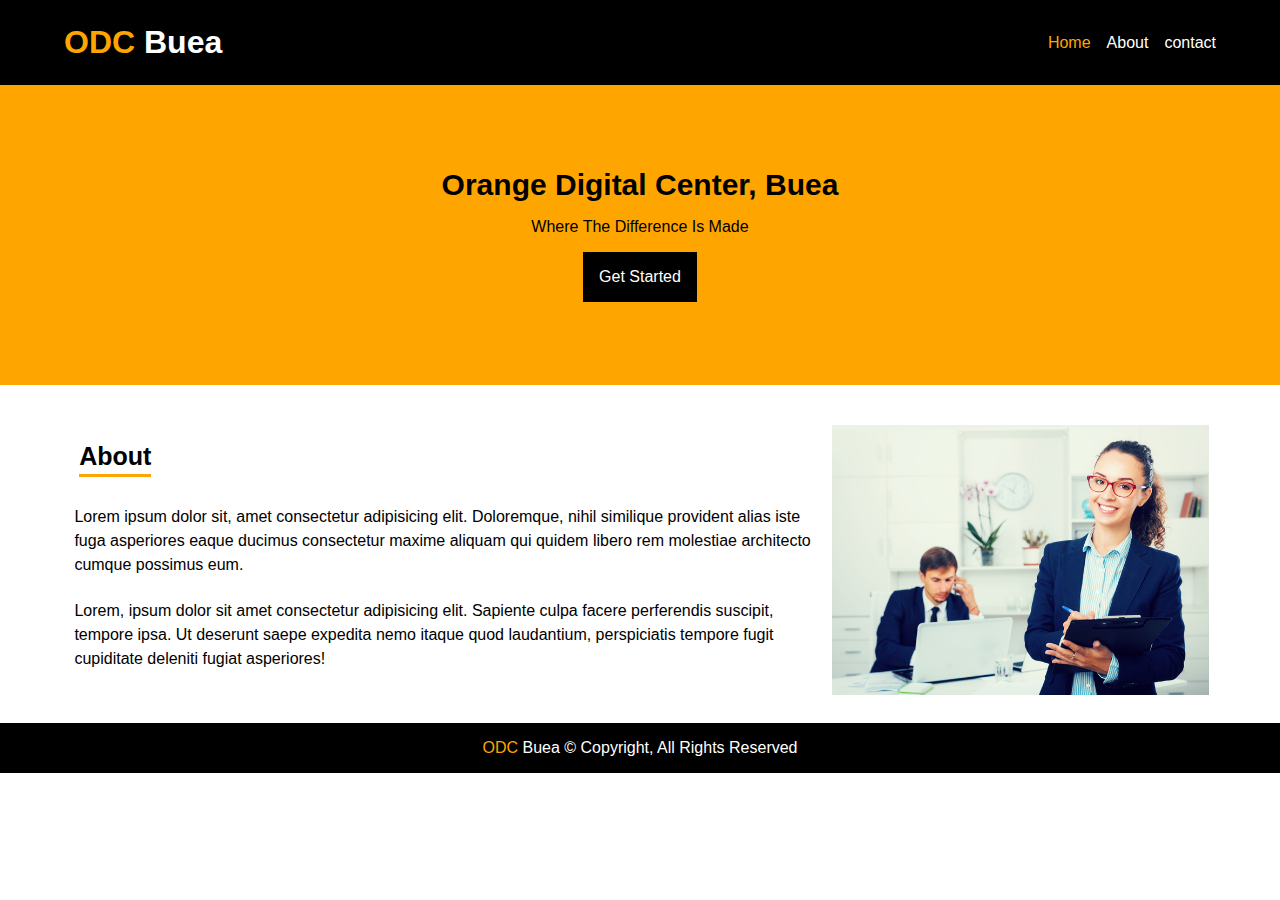
<file: index.html>
<!DOCTYPE html>
<html lang="en">
<head>
    <meta charset="UTF-8">
    <meta name="viewport" content="width=device-width, initial-scale=1.0">
    <link rel="stylesheet" href="css/style.css">
    <title>ODC Website</title>
    
</head>
<body>
    <!-- Navbar -->
    <nav class="navbar">
        <div class="container">
            <h1><span>ODC</span> Buea</h1>
            <ul>
                <li><a href="index.html"  class="active">Home</a></li>
                <li><a href="about.html">About</a></li>
                <li><a href="Contact.html">contact</a></li>
            </ul>
        </div>
    </nav>
    <!-- End of Navbar -->
    <!-- Start of Hero -->
    <section class="hero">
        <div class="container">
            <h1>Orange Digital Center, Buea </h1>
            <p>Where the difference is made</p>
            <a href="#">get Started</a>
        </div>
    </section>

    <!-- End of hero -->
    <!-- start of about section -->
    <section class="about">
        <div class="container">
            <div class="left">
                <div class="section-title">
                    <h1>About</h1>
                </div>
                <p>Lorem ipsum dolor sit, amet consectetur adipisicing elit. Doloremque, nihil similique provident alias
                    iste fuga asperiores eaque ducimus consectetur maxime aliquam qui quidem libero rem molestiae architecto
                    cumque possimus eum.</p>
                <p>Lorem, ipsum dolor sit amet consectetur adipisicing elit. Sapiente culpa facere perferendis suscipit,
                    tempore ipsa. Ut deserunt saepe expedita nemo itaque quod laudantium, perspiciatis tempore fugit
                    cupiditate deleniti fugiat asperiores!</p>
    
            </div>
            <div class="right">
                <img src="images/staffImage.jpeg" alt="staff picture" height="auto">
            </div>
        </div>
    </section>

    <!-- end of about -->

    <!-- start of footer -->
    <footer>
        <div class="container">
            <span class="active">ODC</span> Buea &copy; copyright, all rights reserved
        </div>
    </footer>
    <!-- end of footer -->
</body>
</html>
</file>
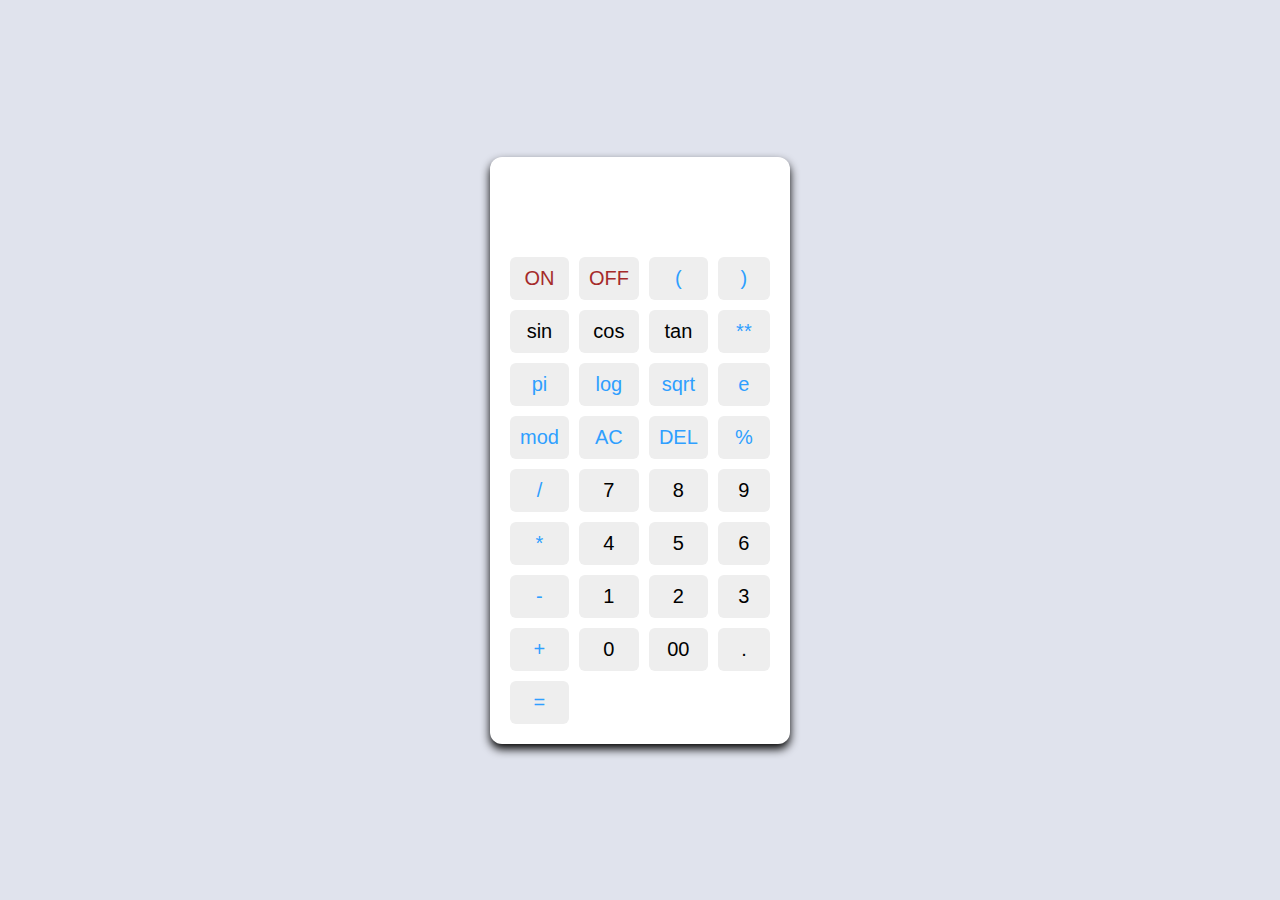
<file: calculator/index.html>
<!DOCTYPE html>
<html lang="en">

<head>
    <meta charset="UTF-8">
    <meta name="viewport" content="width=device-width, initial-scale=1.0">
    <title>calculator</title>
    <link rel="stylesheet" href="style.css">
</head>

<body>
    <div class="container">
        <input type="text" class="display" />
        <div class="buttons">

            <button class="power" data-value="on">ON</button>
            <button class="power" data-value="off">OFF</button>
            <button class="operator" data-value="(">(</button>
            <button class="operator" data-value=")">)</button>
            
            <button data-value="sin">sin</button>
            <button data-value="cos">cos</button>
            <button data-value="tan">tan</button>
            <button class="operator" data-value="**">**</button>
            <button class="operator" data-value="3.14">pi</button>

            <button class="operator" data-value="log">log</button>
            <button class="operator" data-value="sqrt">sqrt</button>
            <button class="operator" data-value="e">e</button>
            <button class="operator" data-value="mod">mod</button>

            <button class="operator" data-value="AC">AC</button>
            <button class="operator" data-value="DEL">DEL</button>
            <button class="operator" data-value="%">%</button>
            <button class="operator" data-value="/">/</button>

            <button data-value="7"> 7 </button>
            <button data-value="8"> 8 </button>
            <button data-value="9"> 9 </button>
            <button class="operator" data-value="*">*</button>

            <button data-value="4"> 4 </button>
            <button data-value="5"> 5 </button>
            <button data-value="6"> 6 </button>
            <button class="operator" data-value="-">-</button>

            <button data-value="1"> 1 </button>
            <button data-value="2"> 2 </button>
            <button data-value="3"> 3 </button>
            <button class="operator" data-value="+">+</button>

            <button data-value="0"> 0 </button>
            <button data-value="00"> 00 </button>
            <button data-value="."> . </button>
            <button class="operator" data-value="=">=</button>
        </div>

    </div>
    <script src="script.js"></script>
</body>

</html>
</file>
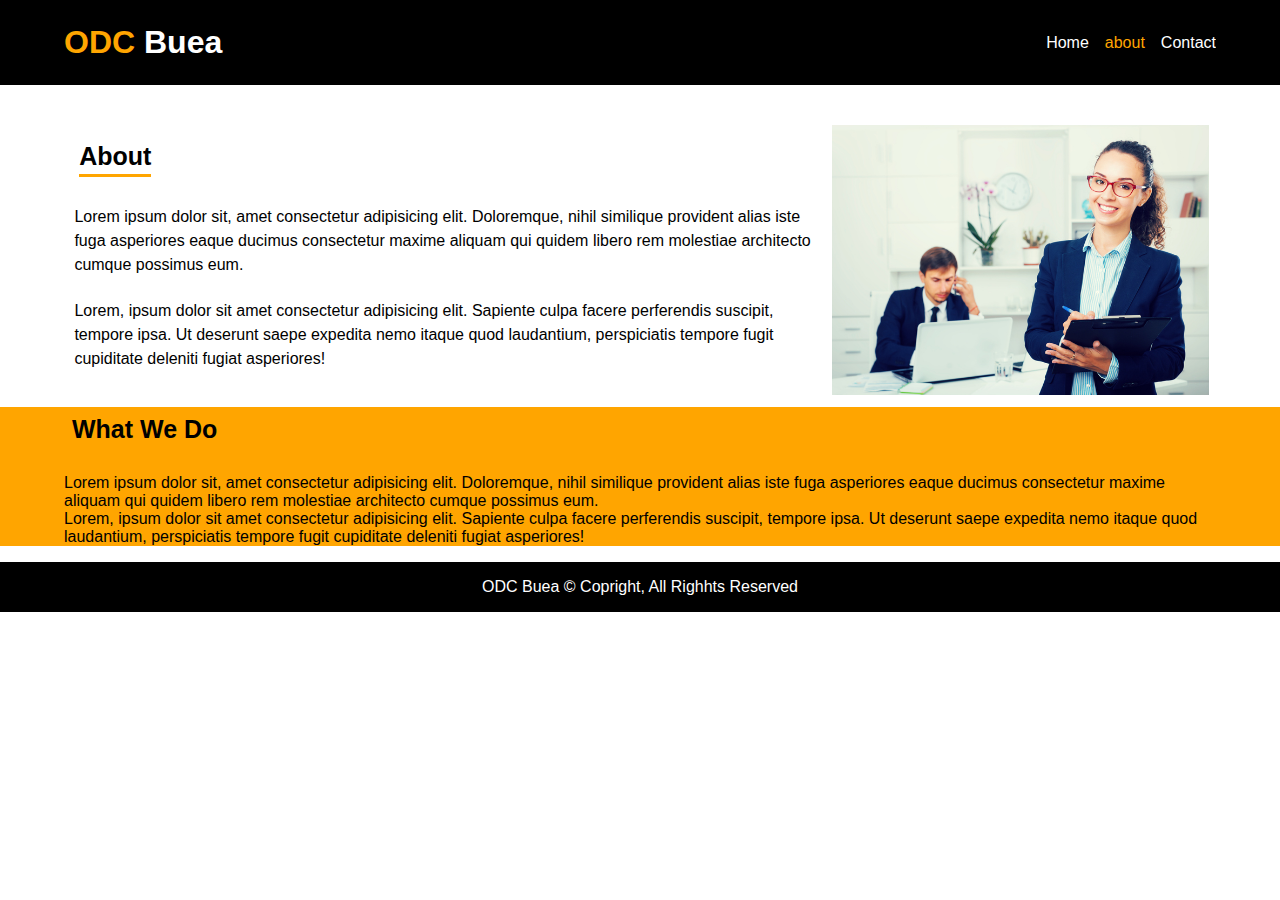
<file: about.html>
<!DOCTYPE html>
<html lang="en">

<head>
    <meta charset="UTF-8">
    <meta name="viewport" content="width=device-width, initial-scale=1.0">
    <link rel="stylesheet" href="css/style.css">
    <title>ODC Website</title>

</head>

<body>
    <!-- Navbar -->
    <nav class="navbar">
        <div class="container">
            <h1><span>ODC</span> Buea</h1>
            <ul>
                <li><a href="index.html">Home</a></li>
                <li><a href="about.html" class="active">about</a></li>
                <li><a href="contact.html">Contact</a></li>
            </ul>
        </div>
    </nav>
    <!-- End of Navbar -->
    <!-- Start of Hero -->

    <!-- End of hero -->
    <!-- start of about section -->
    <section class="about">
        <div class="container">
            <div class="left">
                <div class="section-title">
                    <h1>About</h1>
                </div>
                <p>Lorem ipsum dolor sit, amet consectetur adipisicing elit. Doloremque, nihil similique provident alias
                    iste fuga asperiores eaque ducimus consectetur maxime aliquam qui quidem libero rem molestiae
                    architecto
                    cumque possimus eum.</p>
                <p>Lorem, ipsum dolor sit amet consectetur adipisicing elit. Sapiente culpa facere perferendis suscipit,
                    tempore ipsa. Ut deserunt saepe expedita nemo itaque quod laudantium, perspiciatis tempore fugit
                    cupiditate deleniti fugiat asperiores!</p>

            </div>
            <div class="right">
                <img src="images/staffImage.jpeg" alt="staff picture" height="auto">
            </div>
        </div>
    </section>

    <!-- end of about -->

    <!-- start of footer -->
    <section class="coloured">
    <div class="container">
            <div class="right">
                <div class="section-title">
                    <h1>What We Do</h1>
                </div>
                <p>Lorem ipsum dolor sit, amet consectetur adipisicing elit. Doloremque, nihil similique provident alias
                    iste fuga asperiores eaque ducimus consectetur maxime aliquam qui quidem libero rem molestiae
                    architecto
                    cumque possimus eum.</p>
                <p>Lorem, ipsum dolor sit amet consectetur adipisicing elit. Sapiente culpa facere perferendis suscipit,
                    tempore ipsa. Ut deserunt saepe expedita nemo itaque quod laudantium, perspiciatis tempore fugit
                    cupiditate deleniti fugiat asperiores!</p>
            </div>
        </section>
    </div>


    <footer>
        <div class="container">
            <span>ODC</span> Buea &copy; copright, all righhts reserved
        </div>
    </footer>
    <!-- end of footer -->
</body>

</html>
</file>
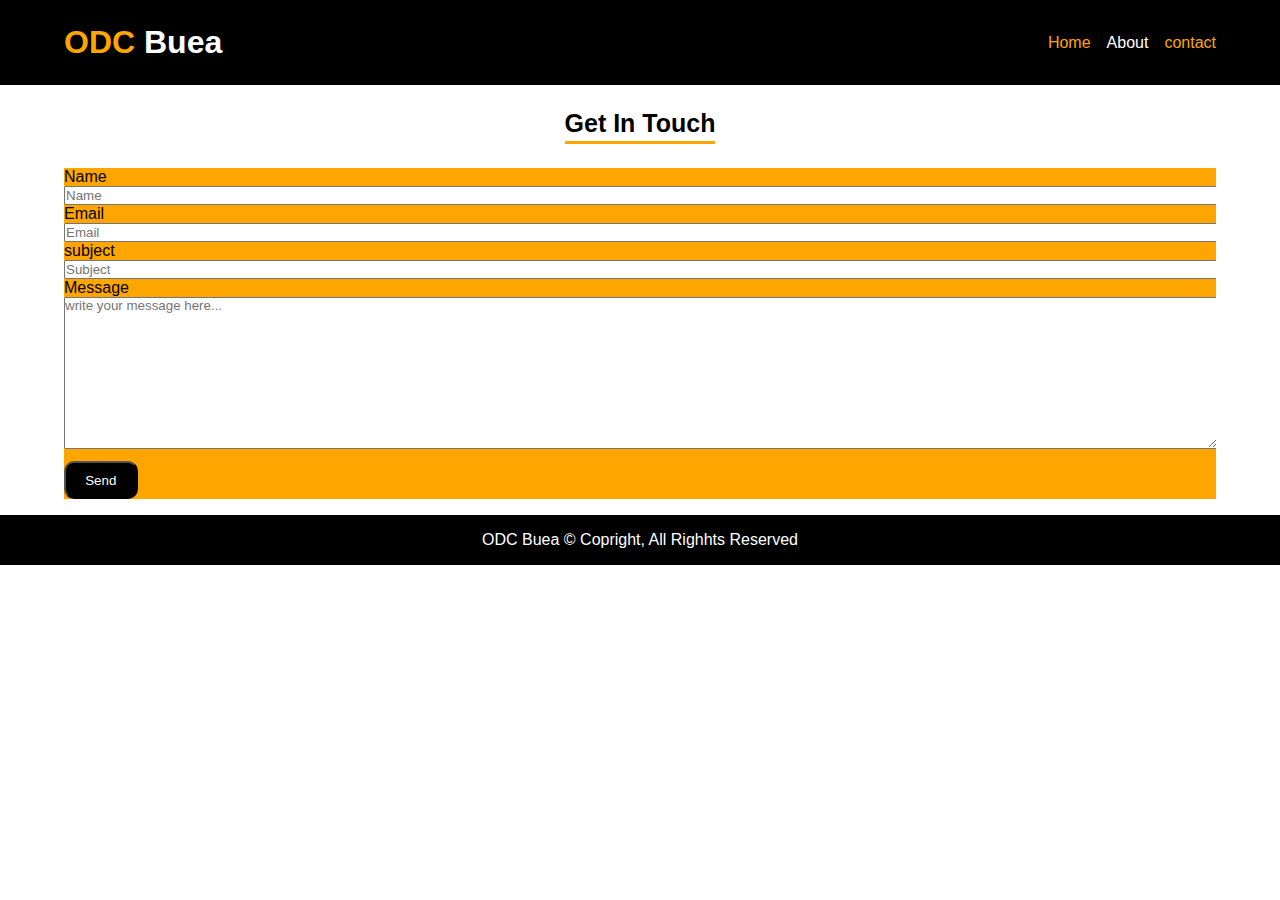
<file: contact.html>
<!DOCTYPE html>
<html lang="en">

<head>
    <meta charset="UTF-8">
    <meta name="viewport" content="width=device-width, initial-scale=1.0">
    <link rel="stylesheet" href="css/style.css">
    <title>ODC Website</title>

</head>

<body>
    <!-- Navbar -->
    <nav class="navbar">
        <div class="container">
            <h1><span>ODC</span> Buea</h1>
            <ul>
                <li><a href="index.html" class="active">Home</a></li>
                <li><a href="about.html">About</a></li>
                <li><a href="contact.html" class="active">contact</a></li>
            </ul>
        </div>
    </nav>
    <!-- End of Navbar -->
    <!-- form section -->
    <section class="form">
        <div class="container">
            <div class="section-title">
                <h1>get in touch</h1>
            </div>

            <div class="coloured">
                <form>
                    <div class="form-element">
                        <label> Name </label>
                        <input type="text" placeholder="Name">
                        <label>Email</label>
                        <input type="text" placeholder="Email">

                    </div>
                    <div class="form element">
                        <label>subject</label>
                        <input type="type" placeholder="Subject">
                    </div>
                    <div class="form element">
                        <label>Message</label>
                        <textarea cols="30" placeholder="write your message here..." rows="10"></textarea>
                        <button type="submit">Send</button>
                    </div>
                </form>
            </div>
    </section>
    <!--end of section>

    

    <!-- start of footer -->
    <footer>
        <div class="container">
            <span>ODC</span> Buea &copy; copright, all righhts reserved
        </div>
    </footer>
    <!-- end of footer -->
</body>

</html>
</file>
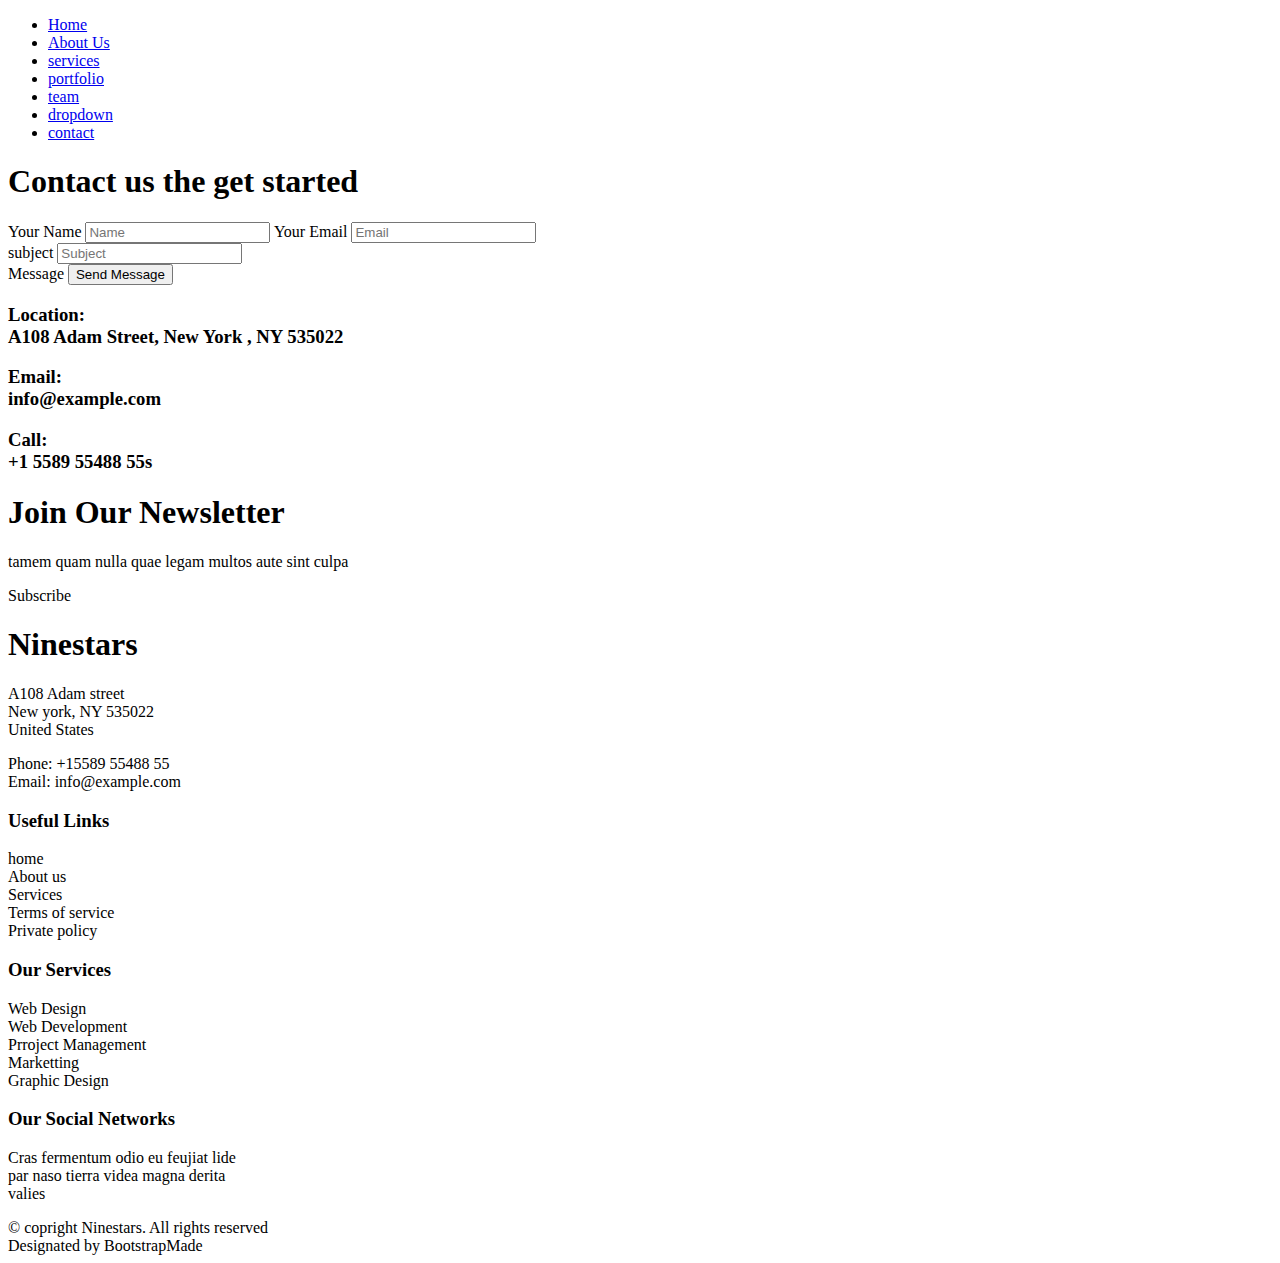
<file: Ninestars/contact.html>
<!DOCTYPE html>
<html lang="en">
<head>
    <meta charset="UTF-8">
    <meta http-equiv="X-UA-Compatible" content="IE=edge">
    <meta name="viewport" content="width=device-width, initial-scale=1.0">
    <title>Ninestars</title>
</head>
<body>
            <ul>
                <li><a href="index.html"> Home</a></li>
                <li><a href="about.html"> About Us </a></li>
                <li><a href="services.html"> services </a></li>
                <li><a href="portfolio.html"> portfolio </a></li>
                <li><a href="team.html">team</a></li>
                <li><a href="dropdown.html">dropdown</a></li>
                <li><a href="Contact.html" active="contact"> contact</a></li>
            </ul>
             <!--start of contact-->
        
    <section class="form">
        <div class="container">
            <div class="section-title">
                <h1>Contact us the get started</h1>
            </div>

            <div class="coloured">
                <form>
                    <div class="form-element">
                        <label> Your Name </label>
                        <input type="text" placeholder="Name">
                        <label>Your Email</label>
                        <input type="text" placeholder="Email">

                    </div>
                    <div class="form element">
                        <label>subject</label>
                        <input type="type" placeholder="Subject">
                    </div>
                    <div class="form element">
                        <label>Message</label>
                        <button type="submit">Send Message</button>
                    </div>
                </form>
            </div>
    </section>

    <div class="left">
       <h3>Location: <br> A108 Adam Street, New York , NY 535022</h3>
        <h3>Email: <br> info@example.com </h3>
        <h3>Call: <br> +1 5589 55488 55s</h3>
    </div>
    <!--end of contact-->

    

    <!--stat of footer-->
    <footer>
        <div class="container">
            <h1>Join Our Newsletter</h1>
            <p>tamem quam nulla quae legam multos aute sint culpa</p>
            <label>Subscribe</label>
        </div>
        <div class="container">
            <h1>Ninestars</h1>
            <p>A108 Adam street <br> New york, NY 535022 <br> United States</p>
            <p></p>
            <p> Phone: +15589 55488 55 <br> Email: info@example.com</p>
        </div>
        <div class="container">
            <h3> Useful Links </h3>
            <p>home <br> About us <br> Services <br> Terms of service <br> Private policy </p>
        </div>
        <div class="container">
            <h3>Our Services</h3>
            <p> Web Design <br> Web Development <br> Prroject Management <br> Marketting <br> Graphic Design</p>

        </div>
        <div class="container">
            <h3>Our Social Networks</h3>
            <p>Cras fermentum odio eu feujiat lide <br> par naso tierra videa magna derita <br> valies</p>

        </div>
        <div class="left">
            &copy; copright <span>Ninestars.</span> All rights reserved
        </div>
        <div class="right">
            <span>Designated by</span>  BootstrapMade
        </div>
        

    </footer>
    <!-- end of footer -->
</body>

</html>
</file>
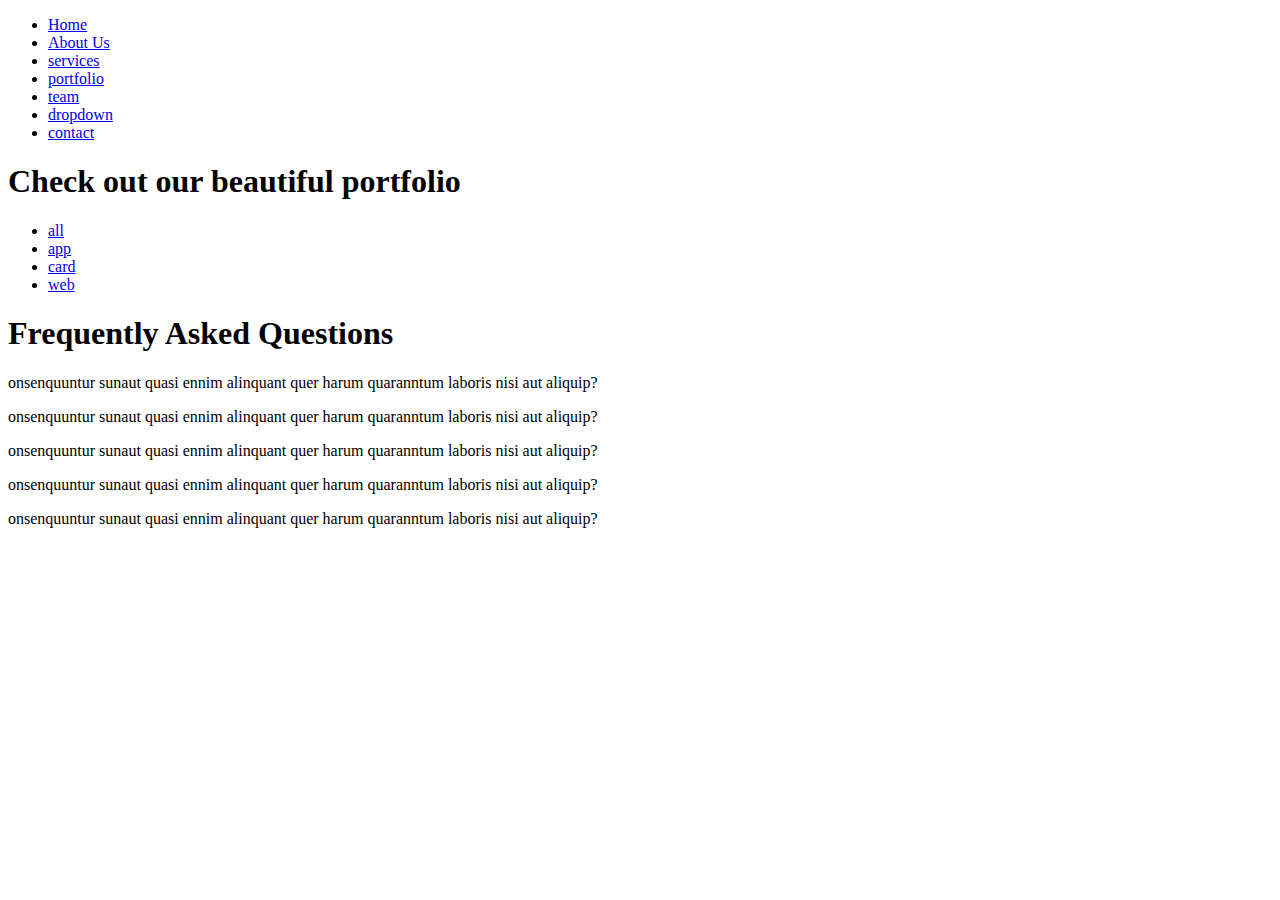
<file: Ninestars/portfolio.html>
<!DOCTYPE html>
<html lang="en">
<head>
    <meta charset="UTF-8">
    <meta http-equiv="X-UA-Compatible" content="IE=edge">
    <meta name="viewport" content="width=device-width, initial-scale=1.0">
    <title>Ninestars</title>
</head>
<body>
            <ul>
                <li><a href="index.html"> Home</a></li>
                <li><a href="about.html"> About Us </a></li>
                <li><a href="services.html"> services </a></li>
                <li><a href="portfolio.html" active= "portfolio"> portfolio </a></li>
                <li><a href="team.html">team</a></li>
                <li><a href="dropdown.html">dropdown</a></li>
                <li><a href="Contact.html">contact</a></li>
            </ul>
            <!--start of portfolio-->
    <section class="portfolio">
        <div class="container">
            <h1>Check out our beautiful portfolio</h1>
        </div>
    <ul>
        <li><a href="all.html" class="active">all</a></li>
        <li><a href="app.html" class="active">app</a></li>
        <li><a href="card.html" class="card">card</a></li>
        <li><a href="web.html" class="web">web</a></li>
    </ul>
    <div class="center">
        <h1>Frequently Asked Questions</h1>
        <p>onsenquuntur sunaut quasi ennim alinquant quer harum quaranntum laboris  nisi aut aliquip?</p>
        <p>onsenquuntur sunaut quasi ennim alinquant quer harum quaranntum laboris  nisi aut aliquip?</p>
        <p>onsenquuntur sunaut quasi ennim alinquant quer harum quaranntum laboris  nisi aut aliquip?</p>
        <p>onsenquuntur sunaut quasi ennim alinquant quer harum quaranntum laboris  nisi aut aliquip?</p>
        <p>onsenquuntur sunaut quasi ennim alinquant quer harum quaranntum laboris  nisi aut aliquip?</p>
    
    </div>
    

    </section>
    <!--end of portfolio-->
</body>

</html>
</file>
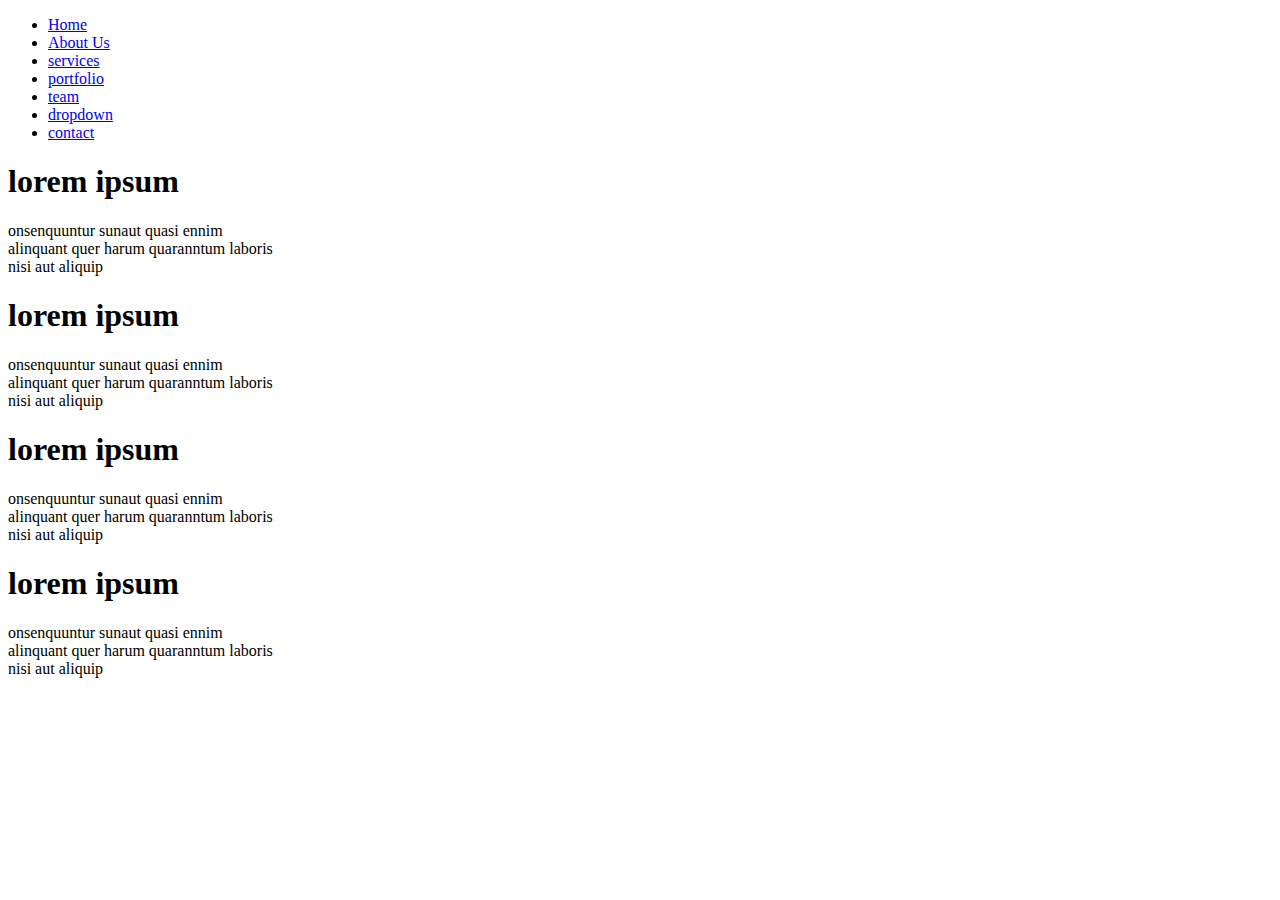
<file: Ninestars/services.html>
<!DOCTYPE html>
<html lang="en">
<head>
    <meta charset="UTF-8">
    <meta http-equiv="X-UA-Compatible" content="IE=edge">
    <meta name="viewport" content="width=device-width, initial-scale=1.0">
    <title>Ninestars</title>
</head>
<body>
            <ul>
                <li><a href="index.html"> Home</a></li>
                <li><a href="about.html"> About Us </a></li>
                <li><a href="services.html" active= "services"> services </a></li>
                <li><a href="portfolio.html">portfolio</a></li>
                <li><a href="team.html">team</a></li>
                <li><a href="dropdown.html">dropdown</a></li>
                <li><a href="Contact.html">contact</a></li>
            </ul>
            <!--start of service section-->
    <section class="service">
        <div class="container">
            <div class="center">
                <h1>lorem ipsum</h1>
                <p>onsenquuntur sunaut quasi ennim <br> alinquant quer harum quaranntum laboris <br> nisi aut aliquip</p>
            </div>
        </div>
        <div class="container">
            <div class="right">
            <h1>lorem ipsum</h1>
                <p>onsenquuntur sunaut quasi ennim <br> alinquant quer harum quaranntum laboris <br> nisi aut aliquip</p>
            </div>
        </div>
        <div class="container">
            <div class="right">
            <h1>lorem ipsum</h1>
                <p>onsenquuntur sunaut quasi ennim <br> alinquant quer harum quaranntum laboris <br> nisi aut aliquip</p>
            </div>
        </div>
        <div class="container">
            <div class="right">
            <h1>lorem ipsum</h1>
                <p>onsenquuntur sunaut quasi ennim <br> alinquant quer harum quaranntum laboris <br> nisi aut aliquip</p>
            </div>
        </div>
        </section>
        
        
        <!--end of services-->
    </body>

    </html>
</file>
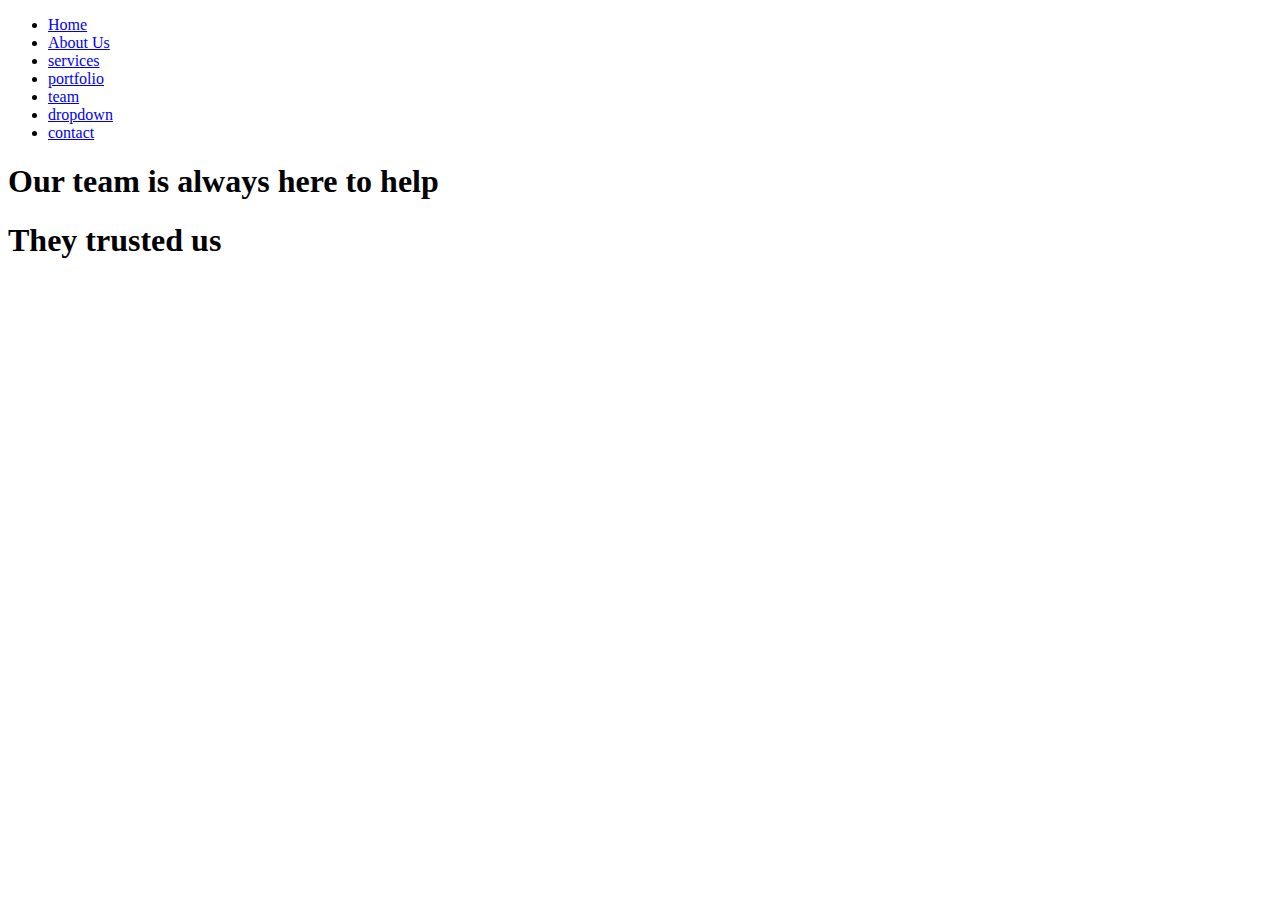
<file: Ninestars/team.html>
<!DOCTYPE html>
<html lang="en">
<head>
    <meta charset="UTF-8">
    <meta http-equiv="X-UA-Compatible" content="IE=edge">
    <meta name="viewport" content="width=device-width, initial-scale=1.0">
    <title>Ninestars</title>
</head>
<body>
            <ul>
                <li><a href="index.html"> Home</a></li>
                <li><a href="about.html"> About Us </a></li>
                <li><a href="services.html"> services </a></li>
                <li><a href="portfolio.html"> portfolio </a></li>
                <li><a href="team.html" active= "team"> team </a></li>
                <li><a href="dropdown.html">dropdown</a></li>
                <li><a href="Contact.html">contact</a></li>
            </ul>
             <!--Start of team-->
    <section class="team">
        <div class="container">
            <h1> Our team is always here to help</h1>
        </div>
        <div class="container">
            <h1>They trusted us</h1>
        </div>
    </section>
    <!--end of team--> 
</body>

</html>
</file>
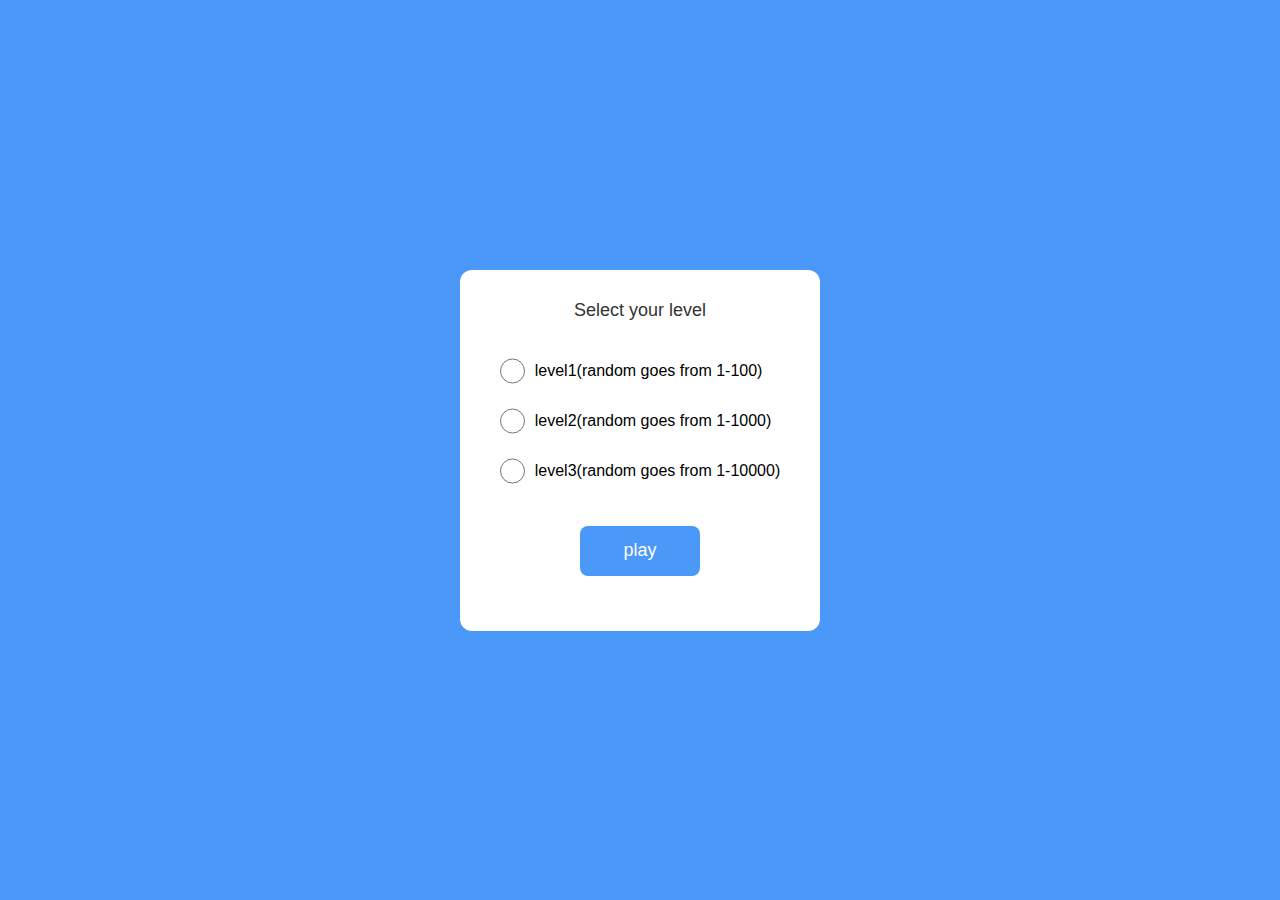
<file: random/level.html>
<!DOCTYPE html>
<html lang="en">
<head>
    <meta charset="UTF-8">
    <meta name="viewport" content="width=device-width, initial-scale=1.0">
    <title>Random number game-level</title>
    <link rel="stylesheet" href="style.css">
</head>
<body>
    <div class="wrapper">
        <header> Select your level</header>
        <div class="input-field">
            <form id="form">
                <div>
                    <input type="radio" name="level" id="level1" value="1"/>
                    <label for="level1">level1(random goes from 1-100)</label>
                </div>
                <div>
                    <input type="radio" name="level" id="level2" value="2"/>
                    <label for="level2">level2(random goes from 1-1000)</label>
                </div>
                <div>
                <input type="radio" name="level" id="level3" value="3"/>
                    <label for="level3">level3(random goes from 1-10000)</label>
                </div>
                <button type="submit" class="play">play</button>
            </form>
        </div>
    </div>

    <script src="level.js"></script>
    
</body>
</html>
</file>
<file: css/style.css>
:root{
    --main-color:black;
    --secondary-color:orange;
}

*{
    margin: 0;
    padding: 0;
    font-family: sans-serif;
}
/* start of nav bar code */
.container{
    width: 90%;
    margin: auto;
    overflow: hidden;
}  

.navbar{
    background-color: var(--main-color);
    padding: 1.5rem 0;
}

.navbar h1{
    color: white;
    
}

.navbar ul{
    display: flex;
}

li{
    list-style: none;
    padding-left: 1rem;
}

a{
    color: white;
    text-decoration: none;
}

.navbar .container{
    display: flex;
    justify-content: space-between;
    align-items: center;
}

.navbar span, .active, .navbar a:hover{
    color: var(--secondary-color);
}
/* End of nav bar code */


/* Start of hero */
.hero{
    background-color: var(--secondary-color);
    height: 300px;
}
.hero{
    display: flex;
    text-align: center;
    text-transform: capitalize;
}

.hero h1, .hero p{
margin-bottom: 1rem;
}

.hero h1{
    font-size: 30px;
}

.hero p{
    font-weight: 500;
}

.hero a{
    background-color: var(--main-color);
    padding: 1rem;
    display: inline-block;
    
}
.hero a:hover{
    opacity: 0.8;
}



/* End of hero */

/* start of about section  */
.about{
    margin-top: 2rem;
    padding: 0.5rem;
}

.about img{
    width: 100%;
}

.about .container{
    display: grid;
    grid-template-columns: 2fr 1fr;
    align-items: center;
    gap: 0.5rem;
}

.section-title{
    text-transform: capitalize;
    color: var(--main-color);
    margin-bottom: 1rem;
    padding: 0.5rem;
}

.section-title h1{
    display: inline-block;
    padding-bottom: 0.2rem;
    border-bottom: 3px solid var(--secondary-color);
    font-size: 25px;
}

.about p{
    line-height: 1.5rem;
    margin-bottom: 1rem;
    padding: 0.2rem;
}




.coloured{
    background-color: var(--secondary-color);
}
/* end of about */
/*contact page*/
.form .section-title{
    text-align: center;
    margin-top: 1rem;
}
.form label{
    display: block;
}
.form input,
.form textarea{
    width: 100%;
    padding-area: 0.5rem;
}
.form button {
    background-color: var(--main-color);
    color: white;
    outline: none;
    text-transform: Capitalize;
    margin-top: 0.5rem;
    cursor: pointer;
    border-radius: 10px ;
    padding: 0.6rem 1.2rem;
    text-align: center;
}



/*end of contact page*/


/* start of footer */

footer{
    background-color: var(--main-color);
    color: white;
    padding: 1rem 0;
    text-align: center;
    text-transform: capitalize;
    margin-top: 1rem;
}
/* end of footer */


/* start of responsiveness */
@media(max-width:991px){
.navbar .container{
    display: block;
    text-align: center;
}

.about .container{
    display: block;

}
.navbar ul{
    display: grid;
    grid-template-columns: 1fr 1fr 1fr;
}

}

/* end of responsiveness */
</file>
<file: calculator/style.css>
*{
    margin:0;
    padding:0;
    box-sizing:border-box;
    font-family: "clash Display", sans-serif;
}
body{
    height: 100vh;
    display: flex;
    align-items: center;
    justify-content: center;
    background-color: #e0e3ed;
}
.container{
    position: relative;
    max-width: 300px;
    width: 100%;
    border-radius: 12px;
    padding: 10px 20px 20px;
    background: #fff;
    box-shadow: 0 5px 10px rgb(0 , 0, 0.05);

}
.display{
    height: 80px;
    width: 100%;
    outline: none;
    border: none;
    text-align: right;
    margin-bottom: 10px;
    font-size: 25px;
    color:#000e1a;
    pointer-events: none;


}
.buttons{
    display:grid;
    grid-gap: 10px;
    grid-template-columns: repeat(4, 1fr);
}
.buttons button{
    padding: 10px;
    border-radius: 6px;
    border: none;
    font-size: 20px;
    cursor: pointer;
    background-color: #eee;
}
.buttons button:active{
    transform: scale(0.95);
}
.operator{
    color: #2f9fff;
}
.power{
    color: brown;
}
.onscreen{
    color: aqua;
}
</file>
<file: random/style.css>
@import url("https://api.fontshare.com/v2/css?[]=clash-display@400, 500, 300&display=swap");
*{
    margin: 0;
    padding: 0;
    box-sizing: border-box;
    font-family: "clash Display", sans-serif;
}
body{
    min-height: 100vh;
    display: flex;
    align-items: center;
    justify-content: center;
    background: #4a98f7;
}
.wrapper{
    padding: 30px 40px;
    border-radius: 12px;
    background: #fff;
    text-align: center;
    box-shadow: O 5px 10px rgba(0, 0, 0, 0.1);
}
.wrapper header{
    font-size: 18px;
    font-weight: 400;
    color: #333;
}
.wrapper p{
    color: #333;
}
.wrapper .input-field{
    display: flex;
    justify-content: center;
    gap: 20px;
    margin: 25px 0;
}
.input-field input,
.input-field button{
    height: 50px;
    width: calc(100% / 2 - 20px);
    outline: none;
    padding: 0 20px;
    border-radius: 8px;
    font-size: 18px;
}
.input-field input{
    text-align: center;
    color: #707070;
    width: 110px;
    border: 1px solid #aaa;
}
.input-field input:disabled{
    cursor: not-allowed;
}
.input-field button{
    border: none;
    background: #4a98f7;
    color: #fff;
    cursor: pointer;
    transition: 0.3s;
}
.input-field button:active {
    transform: scale(0.97);
}
/*level*/
.input-field form input{
    text-align: center;
    color: #707070;
    width: 25px;
    margin-right: 10px;
    border: 1px solid #aaa;
}
.input-field form div{
    display: flex;
    align-items: center;
    gap: 2;
}
.play{
    margin-top: 30px;
}
</file>
